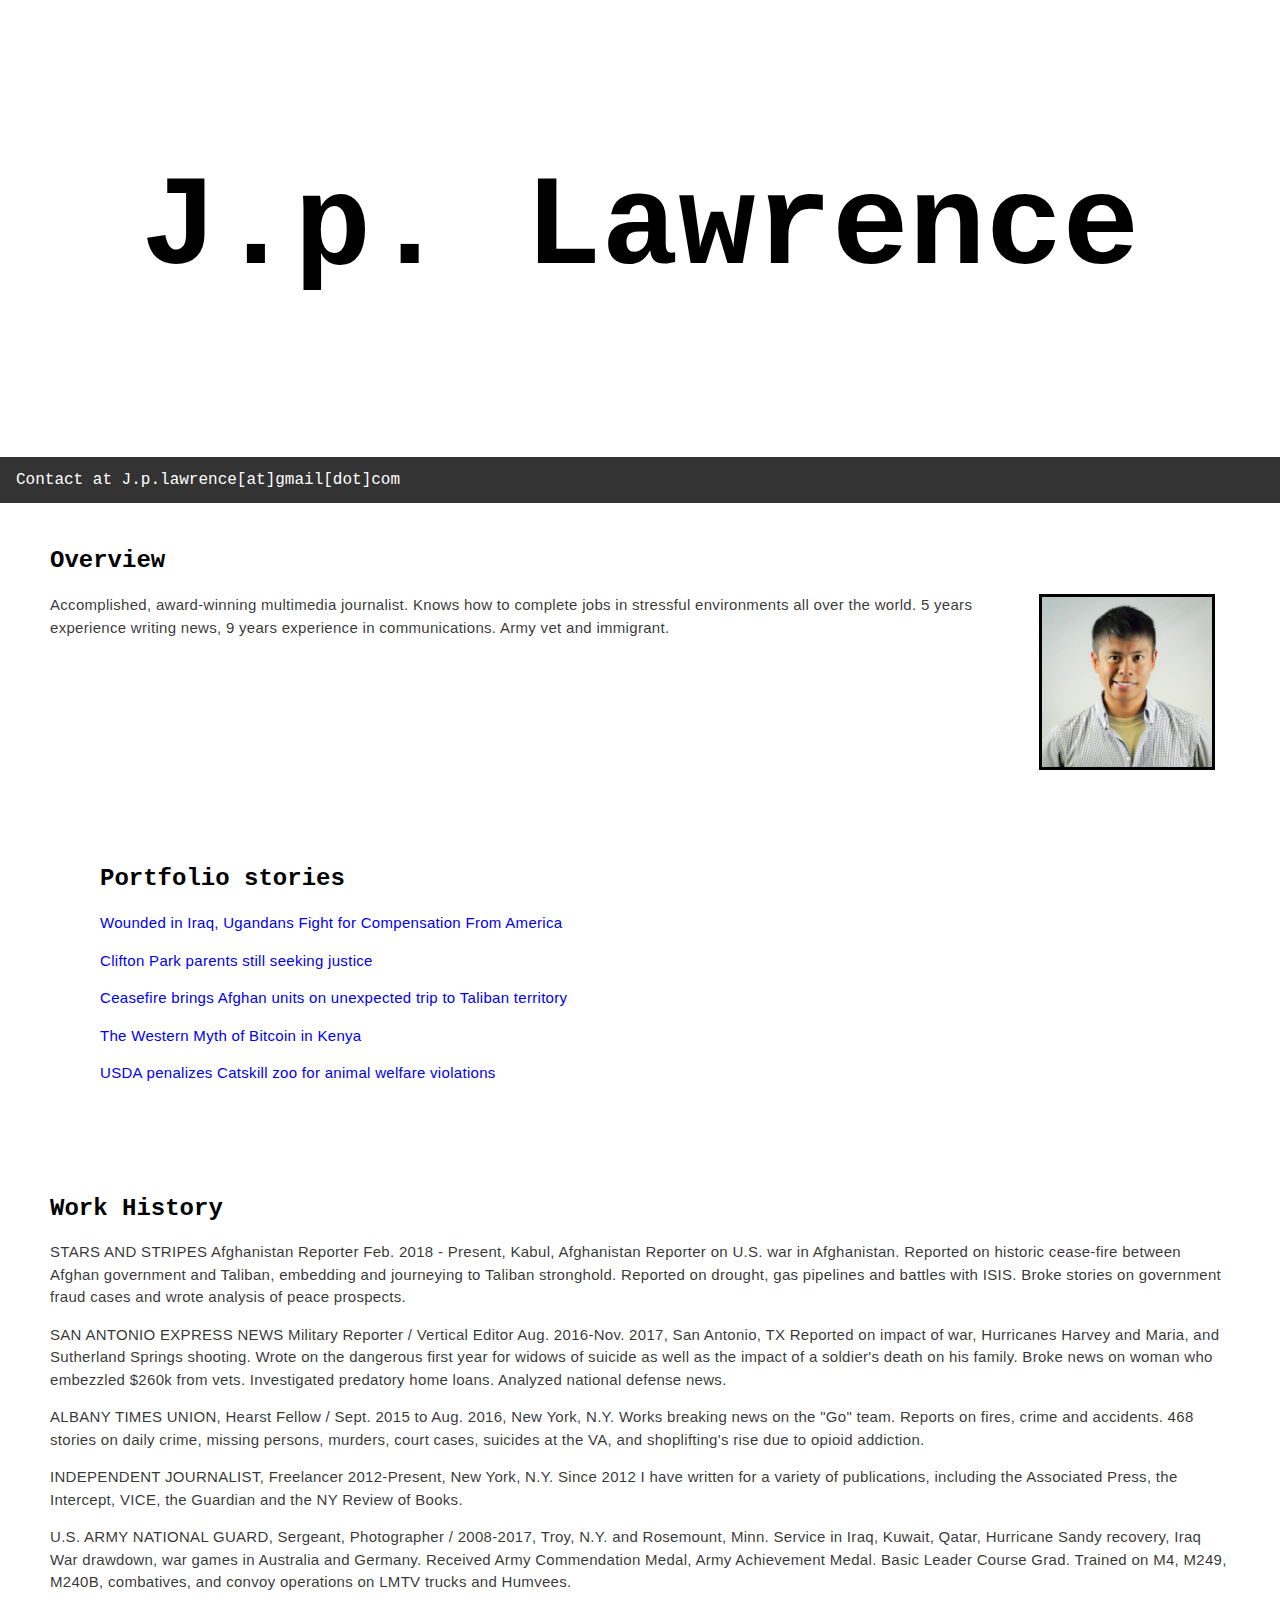
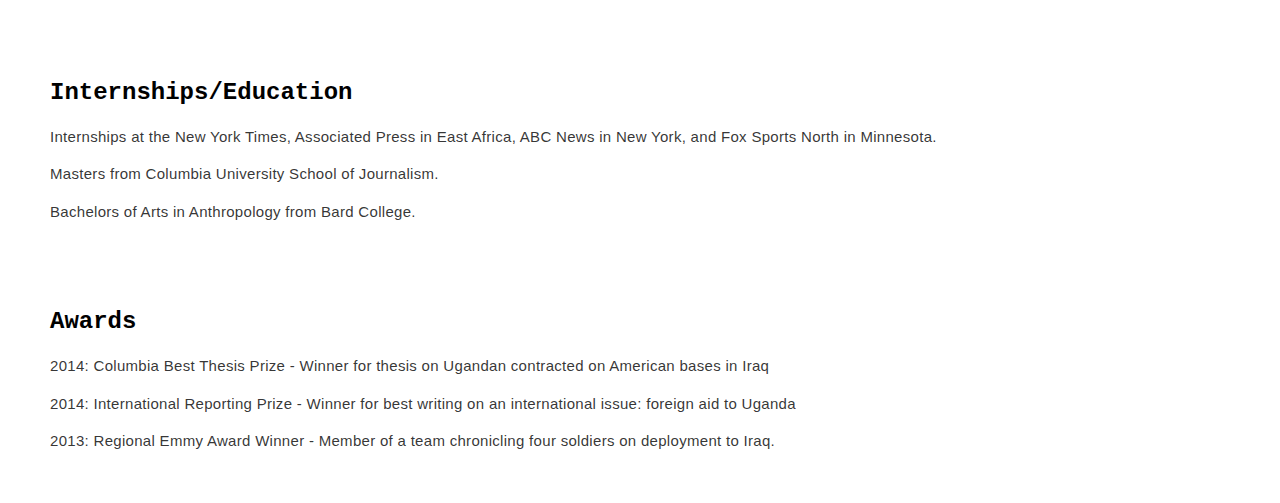
<file: dummy.html>
<!DOCTYPE html>
<html>
<head>
	<title></title>
	<link rel="stylesheet" type="text/css" href="class-portfolio.css">
</head>
<body> <!--start of my body -->

<div class="header">
	  <h1>J.p. Lawrence</h1>	
</div>


<ul class="toprow">
  <!--

  <li><a class="active" href="#home">Overview</a></li>
  <li><a href="#news">Stories</a></li>
  <li><a href="#contact">Work History</a></li>
  <li><a href="#contact">Internships/Education</a></li>
  <li><a href="#contact">Awards</a></li>
-->
  <li><a href="#contact">Contact at J.p.lawrence[at]gmail[dot]com</a></li>

</ul>


<div>
	<h2>Overview
	</h2>
	<p><img src="me.jpg" alt="jp.lawrence" style="width:170px;height:170px;margin-right:15px;">

	<p>
		Accomplished, award-winning multimedia journalist. Knows how to complete jobs in stressful environments all over the world. 5 years experience writing news, 9 years experience in communications. Army vet and immigrant.
	</p>
</div>


<div>	
	<div>
	<h2>Portfolio stories
	</h2>
	  <p><a href=https://theintercept.com/2016/02/22/wounded-in-iraq-ugandan-contractors-fight-for-compensation-in-america/>Wounded in Iraq, Ugandans Fight for Compensation From America </a></p>
	  <p><a href=https://www.timesunion.com/local/article/Clifton-Park-parents-still-seeking-justice-9202067.php>Clifton Park parents still seeking justice </a></p>
	  <p><a href=https://www.stripes.com/news/middle-east/afghan-soldiers-test-cease-fire-with-visit-to-taliban-strongholds-1.533270> Ceasefire brings Afghan units on unexpected trip to Taliban territory </a></p>
	  <p><a href=http://motherboard.vice.com/read/the-western-myth-of-bitcoin-in-kenya> The Western Myth of Bitcoin in Kenya </a></p>
	  <p><a href=https://www.timesunion.com/tuplus-local/article/USDA-penalizes-Catskill-zoo-for-animal-welfare-9147003.php>USDA penalizes Catskill zoo for animal welfare violations </a></p>
	</div>
</div>


<div>
	<h2>Work History
	</h2>
	<p>
		 <b> STARS AND STRIPES  Afghanistan Reporter Feb. 2018 - Present, Kabul, Afghanistan </b>
		Reporter on U.S. war in Afghanistan. Reported on historic cease-fire between Afghan government and Taliban, embedding and journeying to Taliban stronghold. Reported on drought, gas pipelines and battles with ISIS. Broke stories on government fraud cases and wrote analysis of peace prospects.
	</p>
	<p>
		<b> SAN ANTONIO EXPRESS NEWS Military Reporter / Vertical Editor Aug. 2016-Nov. 2017, San Antonio, TX </b>
		Reported on impact of war, Hurricanes Harvey and Maria, and Sutherland Springs shooting. Wrote on the dangerous first year for widows of suicide as well as the impact of a soldier's death on his family. Broke news on woman who embezzled $260k from vets. Investigated predatory home loans. Analyzed national defense news.
	</p>
	<p>
		<b>ALBANY TIMES UNION, Hearst Fellow / Sept. 2015 to Aug. 2016, New York, N.Y. </b>	
		Works breaking news on the "Go" team. Reports on fires, crime and accidents. 468 stories on daily crime, missing persons, murders, court cases, suicides at the VA, and shoplifting's rise due to opioid addiction. 
	</p>
	<p>
		<b> INDEPENDENT JOURNALIST, Freelancer 2012-Present, New York, N.Y. </b>
		Since 2012 I have written for a variety of publications, including the Associated Press, the Intercept, VICE, the Guardian and the NY Review of Books.
 
	</p>
	<p>
		<b> U.S. ARMY NATIONAL GUARD, Sergeant, Photographer / 2008-2017, Troy, N.Y. and Rosemount, Minn.</b> 
		Service in Iraq, Kuwait, Qatar, Hurricane Sandy recovery, Iraq War drawdown, war games in Australia and Germany. Received Army Commendation Medal, Army Achievement Medal. Basic Leader Course Grad. Trained on M4, M249, M240B, combatives, and convoy operations on LMTV trucks and Humvees.
	</p>
</div>

<div>
	<h2>Internships/Education
	</h2>
	<p>
		Internships at the New York Times, Associated Press in East Africa, ABC News in New York, and Fox Sports North in Minnesota.
	</p>
	<p>
		Masters from Columbia University School of Journalism.
	</p>
	<p>
		Bachelors of Arts in Anthropology from Bard College.
	</p>
</div>


<div>
	<h2>Awards
	</h2>
	<p>
		2014: Columbia Best Thesis Prize - Winner for thesis on Ugandan contracted on American bases in Iraq
	</p>
	<p>
		2014: International Reporting Prize - Winner for best writing on an international issue: foreign aid to Uganda
	</p>
	<p>
	2013: Regional Emmy Award Winner - Member of a team chronicling four soldiers on deployment to Iraq. 
	</p>
</div>
	

</body>
</html>
</file>
<file: class-portfolio.css>
div {
    border: 0px none;
    padding: 25px 50px 25px 50px;
	overflow: auto;

}

h1, h2, li {
	font-family: 'IBM Plex Mono', monospace;
	}
h1 {
	font-size:10vw;
	text-align: center;
	font-weight: bold;
	}
h2, {
	font-size: 35px;
	text-align: left;
	}
p {
    font-size: 15px;
    color: rgba(0,0,0,.8);
    font-family: "Georgia", sans-serif;
    letter-spacing: .02em;
    font-weight: 300;
    line-height: 1.5em
  }
body {
    font-family: 'Georgia', serif;
    margin:0px auto;
  }

ul {
    list-style-type: none;
    margin: 0;
    padding: 0;
    overflow: hidden;
    background-color: #333;
    position: -webkit-sticky; /* Safari */
    position: sticky;
    top: 0;
}

li {
    float: left;
}

li a {
    display: block;
    color: white;
    text-align: center;
    padding: 14px 16px;
    text-decoration: none;
}

li a:hover {
    background-color: #111;
}

.active {
    background-color: #C0C0C0;
}


a:link {
    text-decoration: none;
}

a:hover {
    text-decoration: underline;
}a

a:visited {
    color: black;
}

.center {
    padding: 70px 0;
    border: 3px solid green;
    text-align: center;
}
.header
{
    padding: 70px;
    border: 100px solid #white;
}

img {
    float: right;
    border: 3px solid black;

}

.first-column {
    width: 24%;
    padding: 0 0px 0 0;
    float: left;
}

.second-column {
    width: 75%;
    padding: 0 10px 0 0;
    float: right;
}
</file>
